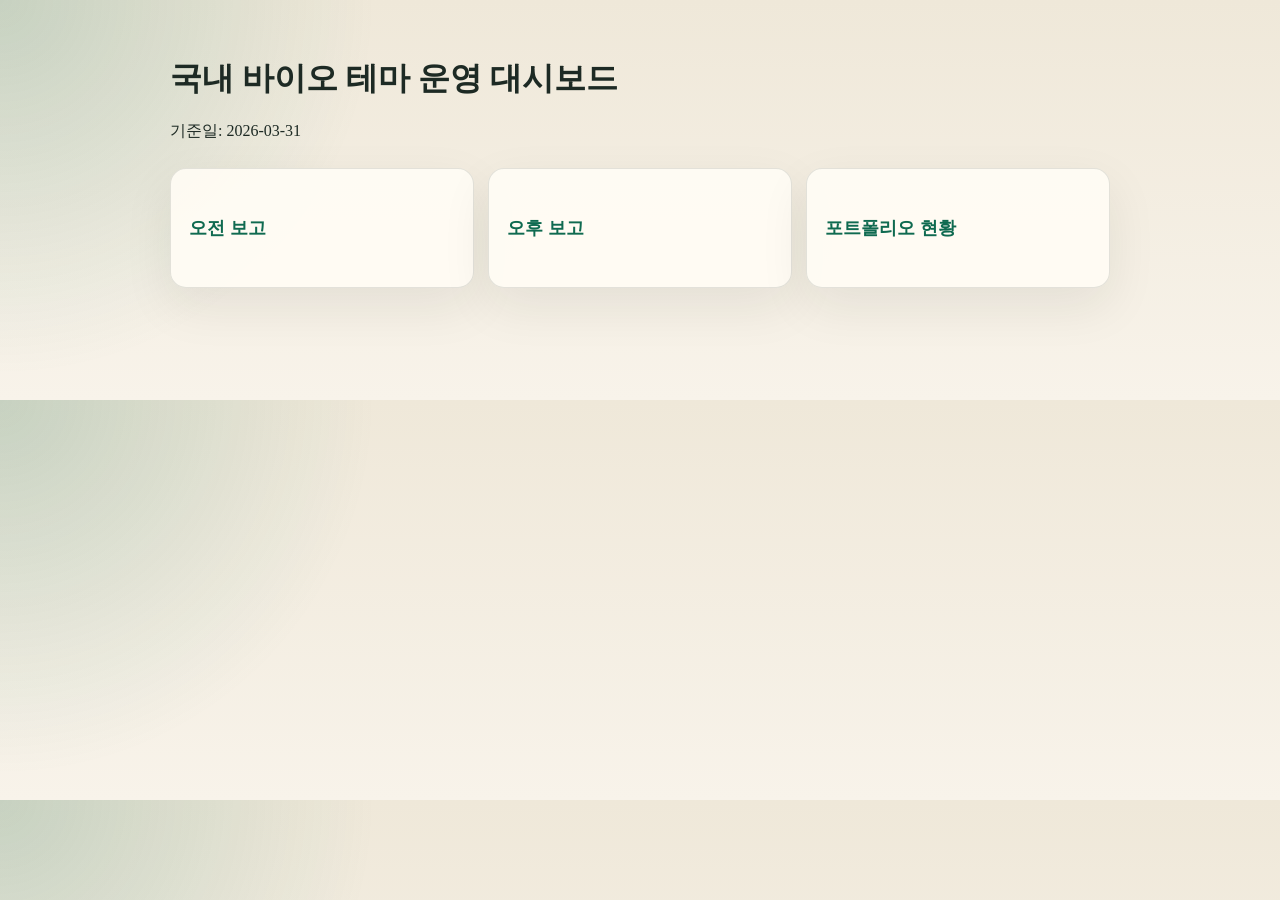
<file: company/output/index.html>
<!DOCTYPE html>
<html lang="ko">
<head>
  <meta charset="utf-8">
  <meta name="viewport" content="width=device-width, initial-scale=1">
  <title>Bio Theme Board</title>
  <link rel="stylesheet" href="assets/styles.css">
</head>
<body>
  <main class="page">
    
    <h1>국내 바이오 테마 운영 대시보드</h1>
    <p>기준일: 2026-03-31</p>
    <section class="cards">
      <a class="card link" href="morning/2026-03-31.html">오전 보고</a>
      <a class="card link" href="afternoon/2026-03-31.html">오후 보고</a>
      <a class="card link" href="portfolio/index.html">포트폴리오 현황</a>
    </section>
    
  </main>
</body>
</html>
</file>
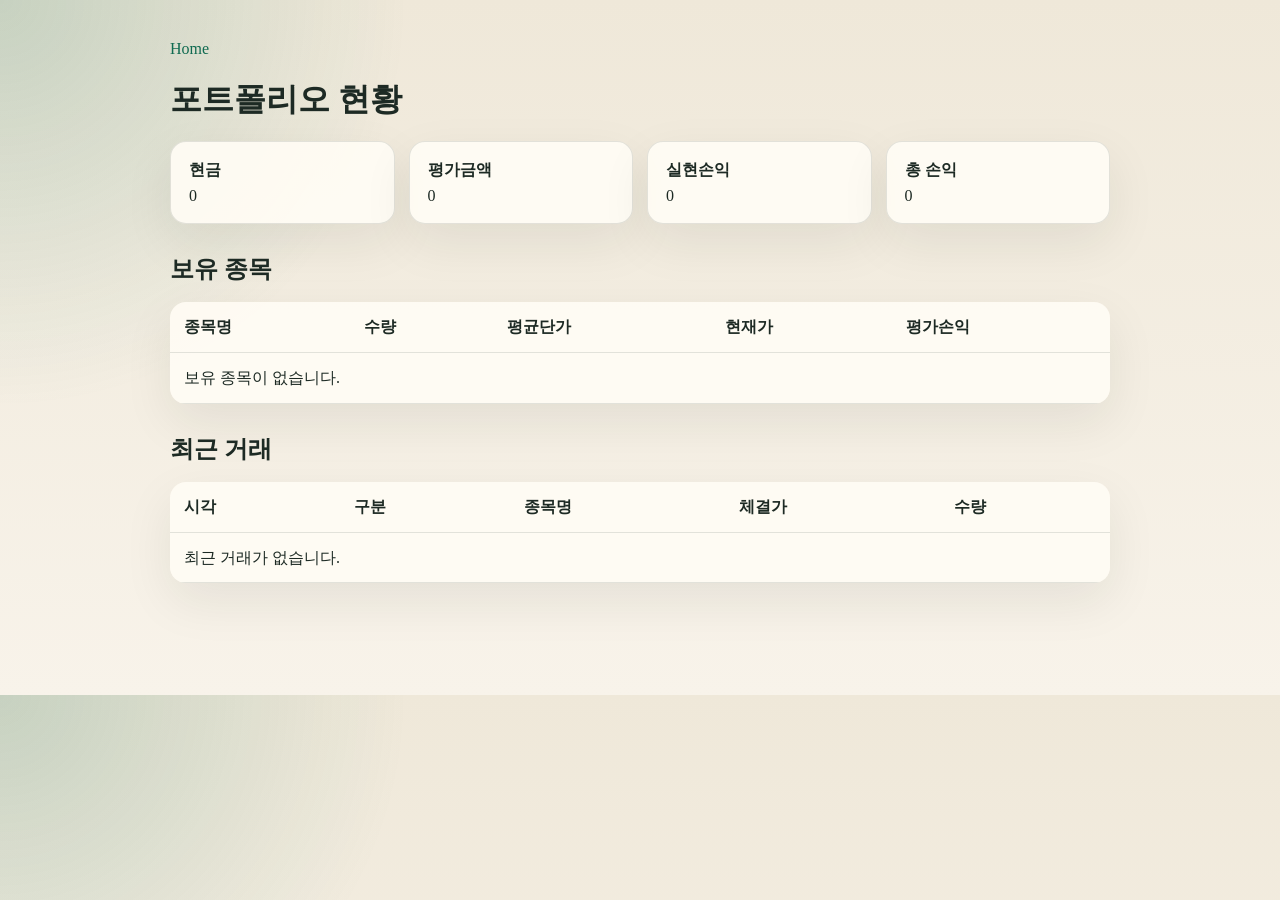
<file: company/output/portfolio/index.html>
<!DOCTYPE html>
<html lang="ko">
<head>
  <meta charset="utf-8">
  <meta name="viewport" content="width=device-width, initial-scale=1">
  <title>Portfolio</title>
  <link rel="stylesheet" href="../assets/styles.css">
</head>
<body>
  <main class="page">
    
    <nav><a href="../index.html">Home</a></nav>
    <h1>포트폴리오 현황</h1>
    <section class="cards">
      <article class="card"><strong>현금</strong><span>0</span></article>
      <article class="card"><strong>평가금액</strong><span>0</span></article>
      <article class="card"><strong>실현손익</strong><span>0</span></article>
      <article class="card"><strong>총 손익</strong><span>0</span></article>
    </section>
    <h2>보유 종목</h2>
    <table>
      <thead><tr><th>종목명</th><th>수량</th><th>평균단가</th><th>현재가</th><th>평가손익</th></tr></thead>
      <tbody><tr><td colspan='5'>보유 종목이 없습니다.</td></tr></tbody>
    </table>
    <h2>최근 거래</h2>
    <table>
      <thead><tr><th>시각</th><th>구분</th><th>종목명</th><th>체결가</th><th>수량</th></tr></thead>
      <tbody><tr><td colspan='5'>최근 거래가 없습니다.</td></tr></tbody>
    </table>
    
  </main>
</body>
</html>
</file>
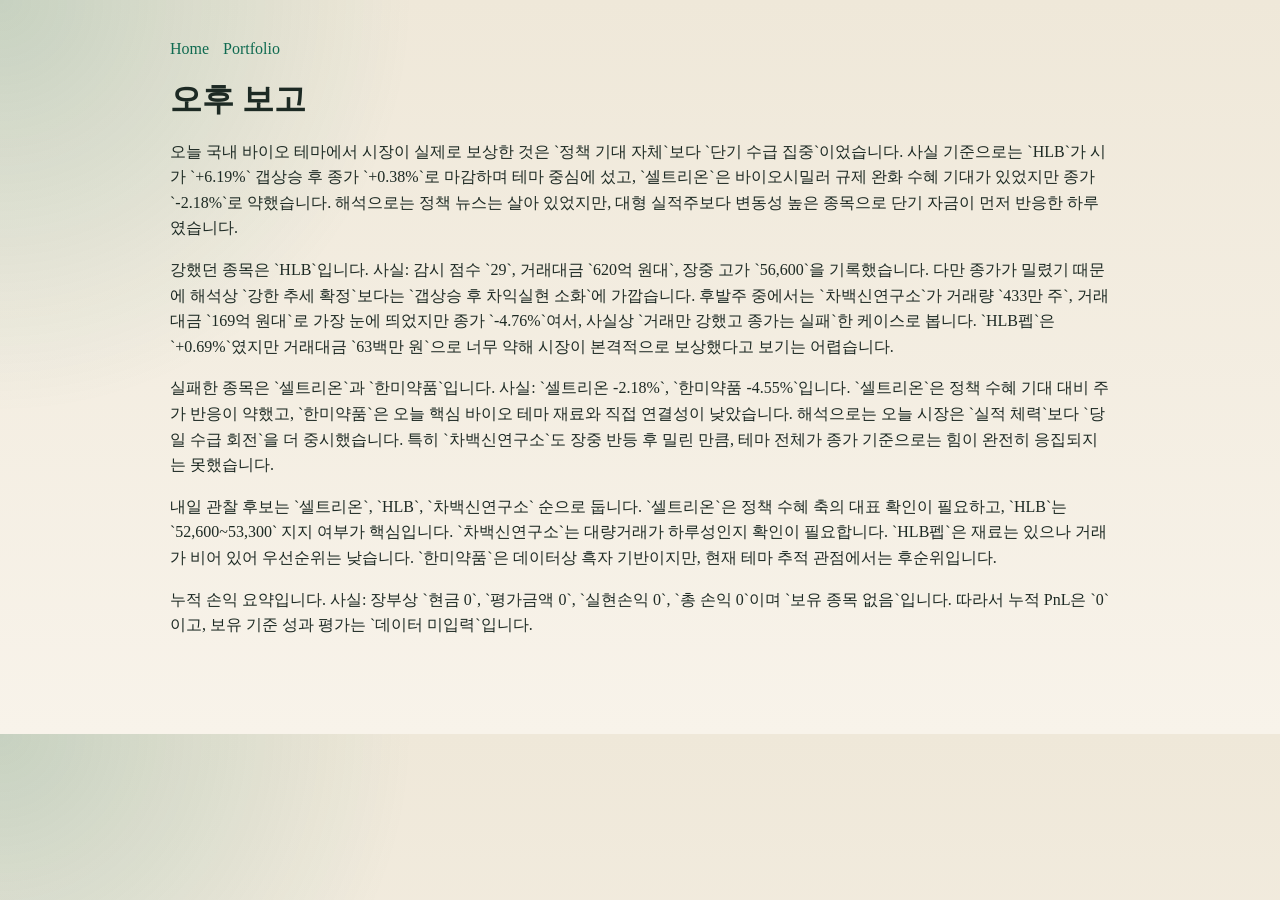
<file: company/output/afternoon/2026-03-30.html>
<!DOCTYPE html>
<html lang="ko">
<head>
  <meta charset="utf-8">
  <meta name="viewport" content="width=device-width, initial-scale=1">
  <title>afternoon report 2026-03-30</title>
  <link rel="stylesheet" href="../assets/styles.css">
</head>
<body>
  <main class="page">
    <nav><a href="../index.html">Home</a> <a href="../portfolio/index.html">Portfolio</a></nav><h1>오후 보고</h1>
<p>오늘 국내 바이오 테마에서 시장이 실제로 보상한 것은 `정책 기대 자체`보다 `단기 수급 집중`이었습니다. 사실 기준으로는 `HLB`가 시가 `+6.19%` 갭상승 후 종가 `+0.38%`로 마감하며 테마 중심에 섰고, `셀트리온`은 바이오시밀러 규제 완화 수혜 기대가 있었지만 종가 `-2.18%`로 약했습니다. 해석으로는 정책 뉴스는 살아 있었지만, 대형 실적주보다 변동성 높은 종목으로 단기 자금이 먼저 반응한 하루였습니다.</p>
<p>강했던 종목은 `HLB`입니다. 사실: 감시 점수 `29`, 거래대금 `620억 원대`, 장중 고가 `56,600`을 기록했습니다. 다만 종가가 밀렸기 때문에 해석상 `강한 추세 확정`보다는 `갭상승 후 차익실현 소화`에 가깝습니다. 후발주 중에서는 `차백신연구소`가 거래량 `433만 주`, 거래대금 `169억 원대`로 가장 눈에 띄었지만 종가 `-4.76%`여서, 사실상 `거래만 강했고 종가는 실패`한 케이스로 봅니다. `HLB펩`은 `+0.69%`였지만 거래대금 `63백만 원`으로 너무 약해 시장이 본격적으로 보상했다고 보기는 어렵습니다.</p>
<p>실패한 종목은 `셀트리온`과 `한미약품`입니다. 사실: `셀트리온 -2.18%`, `한미약품 -4.55%`입니다. `셀트리온`은 정책 수혜 기대 대비 주가 반응이 약했고, `한미약품`은 오늘 핵심 바이오 테마 재료와 직접 연결성이 낮았습니다. 해석으로는 오늘 시장은 `실적 체력`보다 `당일 수급 회전`을 더 중시했습니다. 특히 `차백신연구소`도 장중 반등 후 밀린 만큼, 테마 전체가 종가 기준으로는 힘이 완전히 응집되지는 못했습니다.</p>
<p>내일 관찰 후보는 `셀트리온`, `HLB`, `차백신연구소` 순으로 둡니다. `셀트리온`은 정책 수혜 축의 대표 확인이 필요하고, `HLB`는 `52,600~53,300` 지지 여부가 핵심입니다. `차백신연구소`는 대량거래가 하루성인지 확인이 필요합니다. `HLB펩`은 재료는 있으나 거래가 비어 있어 우선순위는 낮습니다. `한미약품`은 데이터상 흑자 기반이지만, 현재 테마 추적 관점에서는 후순위입니다.</p>
<p>누적 손익 요약입니다. 사실: 장부상 `현금 0`, `평가금액 0`, `실현손익 0`, `총 손익 0`이며 `보유 종목 없음`입니다. 따라서 누적 PnL은 `0`이고, 보유 기준 성과 평가는 `데이터 미입력`입니다.</p>
  </main>
</body>
</html>
</file>
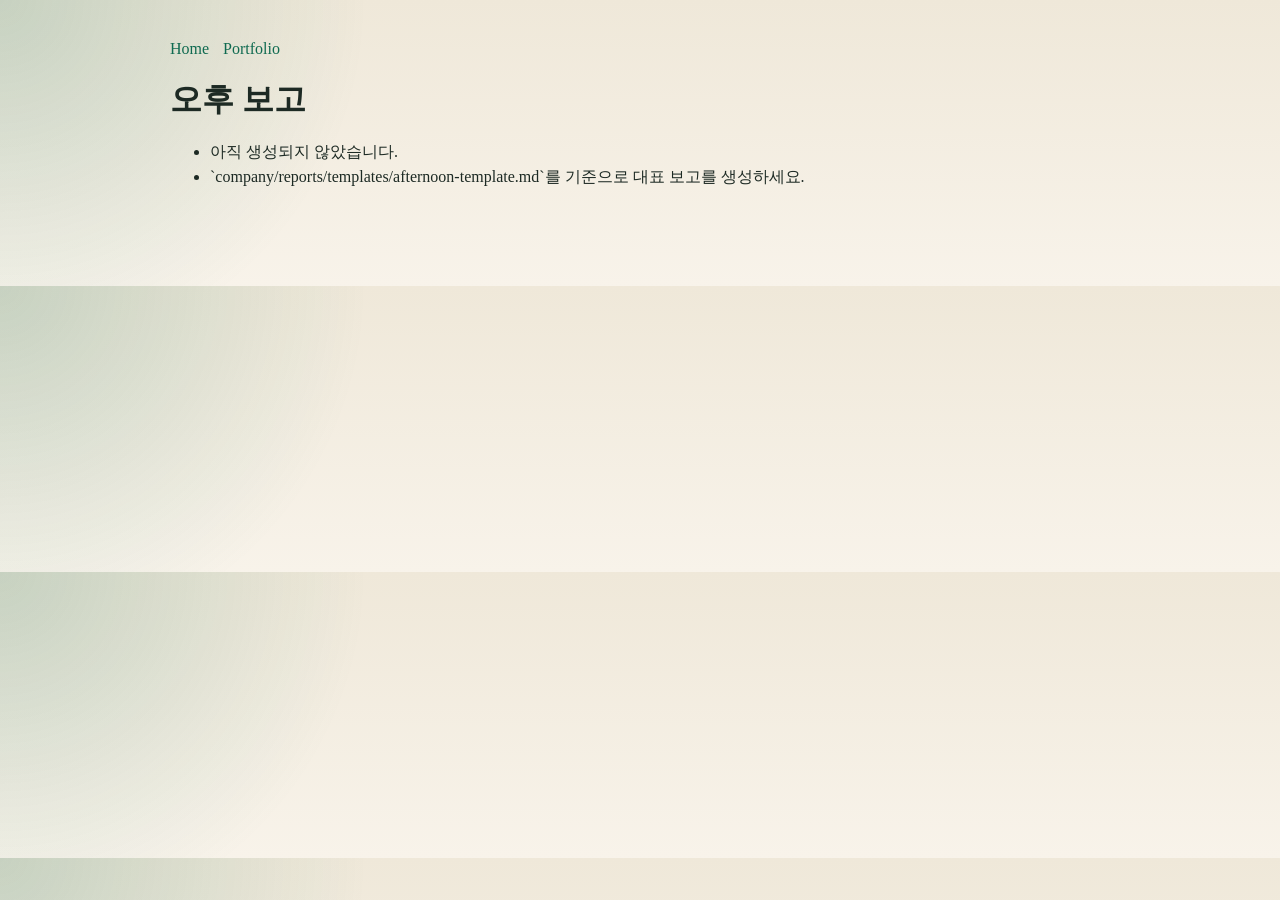
<file: company/output/afternoon/2026-03-31.html>
<!DOCTYPE html>
<html lang="ko">
<head>
  <meta charset="utf-8">
  <meta name="viewport" content="width=device-width, initial-scale=1">
  <title>afternoon report 2026-03-31</title>
  <link rel="stylesheet" href="../assets/styles.css">
</head>
<body>
  <main class="page">
    <nav><a href="../index.html">Home</a> <a href="../portfolio/index.html">Portfolio</a></nav><h1>오후 보고</h1>
<ul>
<li>아직 생성되지 않았습니다.</li>
<li>`company/reports/templates/afternoon-template.md`를 기준으로 대표 보고를 생성하세요.</li>
</ul>
  </main>
</body>
</html>
</file>
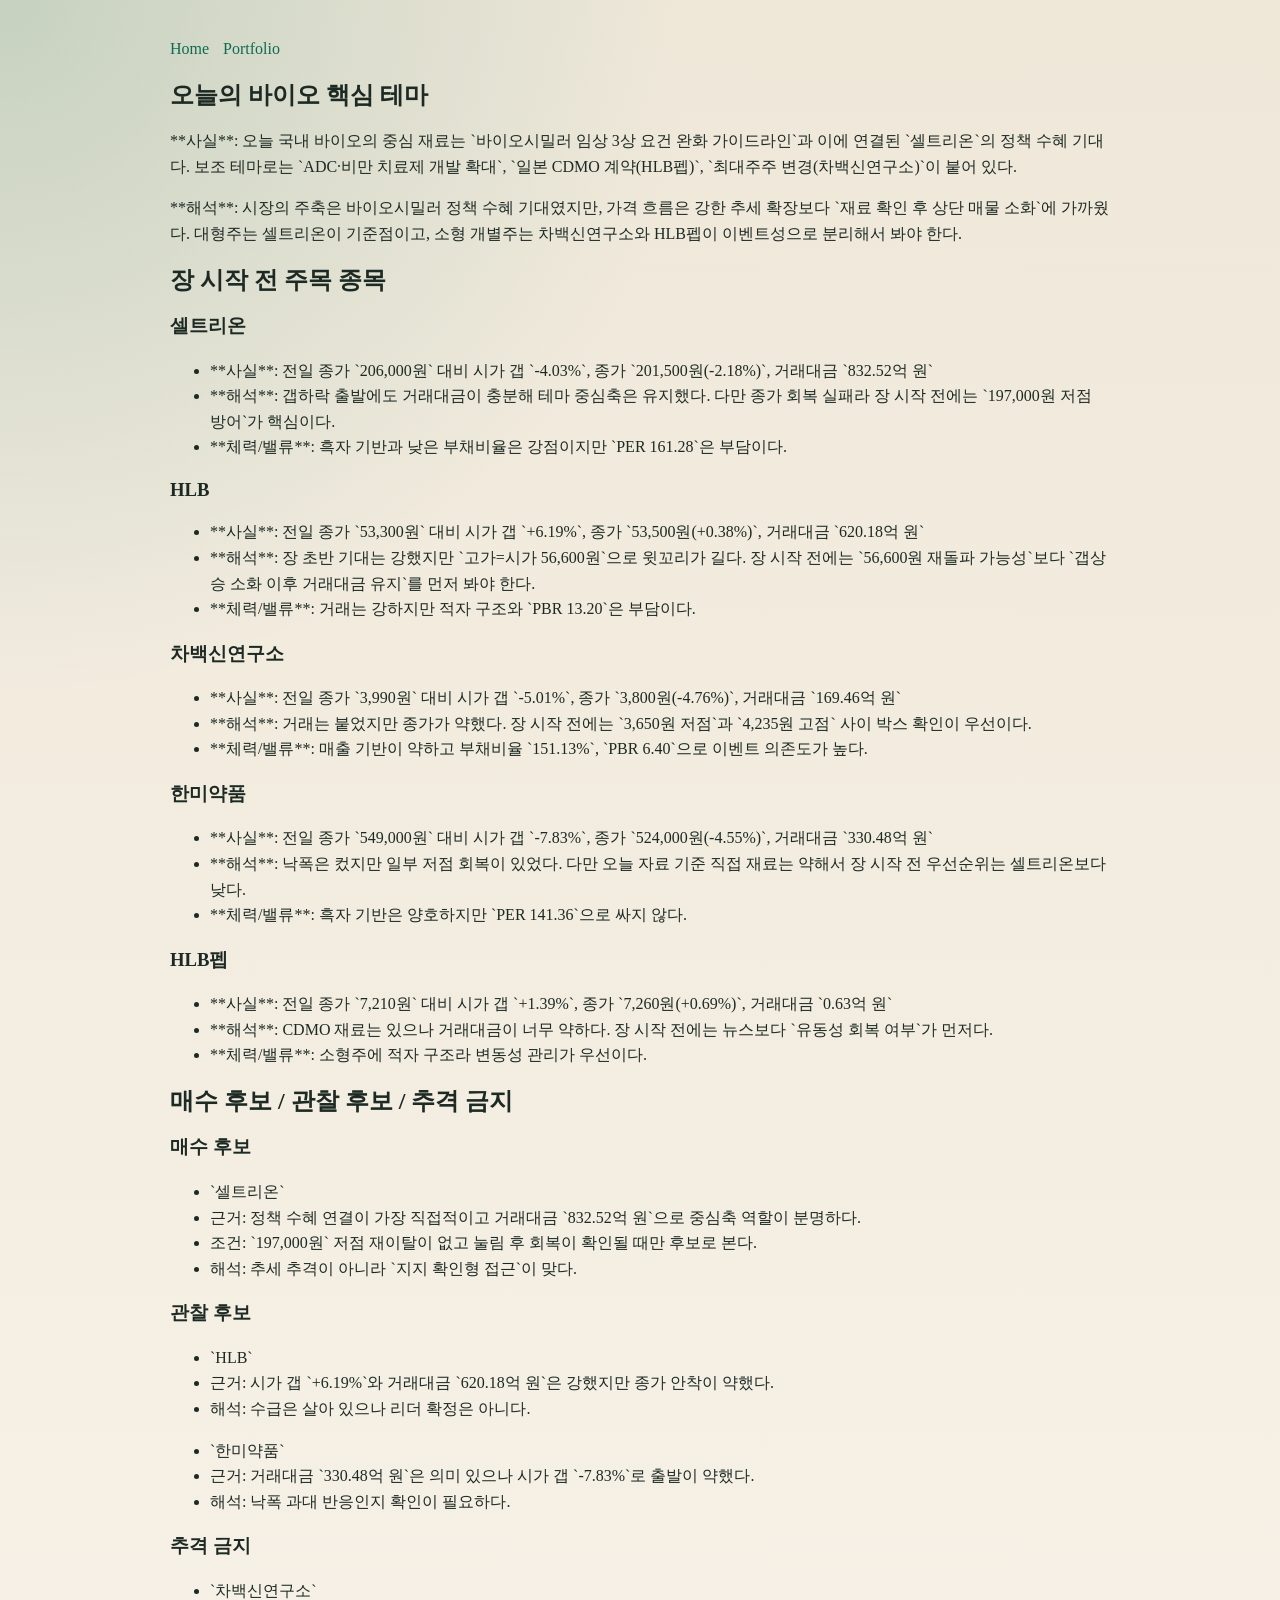
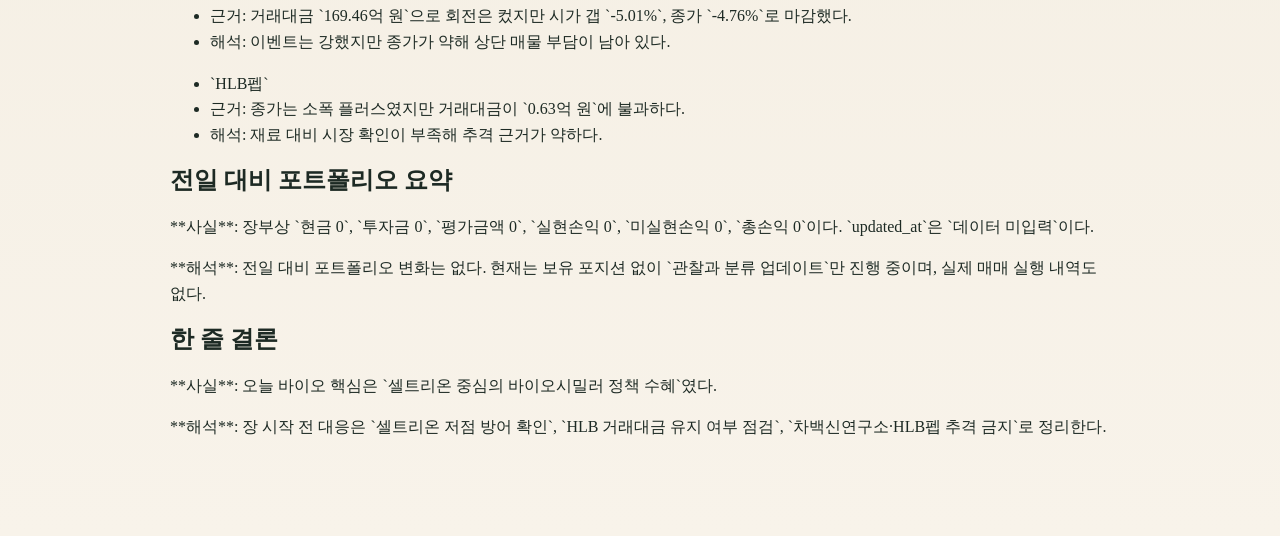
<file: company/output/morning/2026-03-30.html>
<!DOCTYPE html>
<html lang="ko">
<head>
  <meta charset="utf-8">
  <meta name="viewport" content="width=device-width, initial-scale=1">
  <title>morning report 2026-03-30</title>
  <link rel="stylesheet" href="../assets/styles.css">
</head>
<body>
  <main class="page">
    <nav><a href="../index.html">Home</a> <a href="../portfolio/index.html">Portfolio</a></nav><h2>오늘의 바이오 핵심 테마</h2>
<p>**사실**: 오늘 국내 바이오의 중심 재료는 `바이오시밀러 임상 3상 요건 완화 가이드라인`과 이에 연결된 `셀트리온`의 정책 수혜 기대다. 보조 테마로는 `ADC·비만 치료제 개발 확대`, `일본 CDMO 계약(HLB펩)`, `최대주주 변경(차백신연구소)`이 붙어 있다.</p>
<p>**해석**: 시장의 주축은 바이오시밀러 정책 수혜 기대였지만, 가격 흐름은 강한 추세 확장보다 `재료 확인 후 상단 매물 소화`에 가까웠다. 대형주는 셀트리온이 기준점이고, 소형 개별주는 차백신연구소와 HLB펩이 이벤트성으로 분리해서 봐야 한다.</p>
<h2>장 시작 전 주목 종목</h2>
<h3>셀트리온</h3>
<ul>
<li>**사실**: 전일 종가 `206,000원` 대비 시가 갭 `-4.03%`, 종가 `201,500원(-2.18%)`, 거래대금 `832.52억 원`</li>
<li>**해석**: 갭하락 출발에도 거래대금이 충분해 테마 중심축은 유지했다. 다만 종가 회복 실패라 장 시작 전에는 `197,000원 저점 방어`가 핵심이다.</li>
<li>**체력/밸류**: 흑자 기반과 낮은 부채비율은 강점이지만 `PER 161.28`은 부담이다.</li>
</ul>
<h3>HLB</h3>
<ul>
<li>**사실**: 전일 종가 `53,300원` 대비 시가 갭 `+6.19%`, 종가 `53,500원(+0.38%)`, 거래대금 `620.18억 원`</li>
<li>**해석**: 장 초반 기대는 강했지만 `고가=시가 56,600원`으로 윗꼬리가 길다. 장 시작 전에는 `56,600원 재돌파 가능성`보다 `갭상승 소화 이후 거래대금 유지`를 먼저 봐야 한다.</li>
<li>**체력/밸류**: 거래는 강하지만 적자 구조와 `PBR 13.20`은 부담이다.</li>
</ul>
<h3>차백신연구소</h3>
<ul>
<li>**사실**: 전일 종가 `3,990원` 대비 시가 갭 `-5.01%`, 종가 `3,800원(-4.76%)`, 거래대금 `169.46억 원`</li>
<li>**해석**: 거래는 붙었지만 종가가 약했다. 장 시작 전에는 `3,650원 저점`과 `4,235원 고점` 사이 박스 확인이 우선이다.</li>
<li>**체력/밸류**: 매출 기반이 약하고 부채비율 `151.13%`, `PBR 6.40`으로 이벤트 의존도가 높다.</li>
</ul>
<h3>한미약품</h3>
<ul>
<li>**사실**: 전일 종가 `549,000원` 대비 시가 갭 `-7.83%`, 종가 `524,000원(-4.55%)`, 거래대금 `330.48억 원`</li>
<li>**해석**: 낙폭은 컸지만 일부 저점 회복이 있었다. 다만 오늘 자료 기준 직접 재료는 약해서 장 시작 전 우선순위는 셀트리온보다 낮다.</li>
<li>**체력/밸류**: 흑자 기반은 양호하지만 `PER 141.36`으로 싸지 않다.</li>
</ul>
<h3>HLB펩</h3>
<ul>
<li>**사실**: 전일 종가 `7,210원` 대비 시가 갭 `+1.39%`, 종가 `7,260원(+0.69%)`, 거래대금 `0.63억 원`</li>
<li>**해석**: CDMO 재료는 있으나 거래대금이 너무 약하다. 장 시작 전에는 뉴스보다 `유동성 회복 여부`가 먼저다.</li>
<li>**체력/밸류**: 소형주에 적자 구조라 변동성 관리가 우선이다.</li>
</ul>
<h2>매수 후보 / 관찰 후보 / 추격 금지</h2>
<h3>매수 후보</h3>
<ul>
<li>`셀트리온`</li>
<li>근거: 정책 수혜 연결이 가장 직접적이고 거래대금 `832.52억 원`으로 중심축 역할이 분명하다.</li>
<li>조건: `197,000원` 저점 재이탈이 없고 눌림 후 회복이 확인될 때만 후보로 본다.</li>
<li>해석: 추세 추격이 아니라 `지지 확인형 접근`이 맞다.</li>
</ul>
<h3>관찰 후보</h3>
<ul>
<li>`HLB`</li>
<li>근거: 시가 갭 `+6.19%`와 거래대금 `620.18억 원`은 강했지만 종가 안착이 약했다.</li>
<li>해석: 수급은 살아 있으나 리더 확정은 아니다.</li>
</ul>
<ul>
<li>`한미약품`</li>
<li>근거: 거래대금 `330.48억 원`은 의미 있으나 시가 갭 `-7.83%`로 출발이 약했다.</li>
<li>해석: 낙폭 과대 반응인지 확인이 필요하다.</li>
</ul>
<h3>추격 금지</h3>
<ul>
<li>`차백신연구소`</li>
<li>근거: 거래대금 `169.46억 원`으로 회전은 컸지만 시가 갭 `-5.01%`, 종가 `-4.76%`로 마감했다.</li>
<li>해석: 이벤트는 강했지만 종가가 약해 상단 매물 부담이 남아 있다.</li>
</ul>
<ul>
<li>`HLB펩`</li>
<li>근거: 종가는 소폭 플러스였지만 거래대금이 `0.63억 원`에 불과하다.</li>
<li>해석: 재료 대비 시장 확인이 부족해 추격 근거가 약하다.</li>
</ul>
<h2>전일 대비 포트폴리오 요약</h2>
<p>**사실**: 장부상 `현금 0`, `투자금 0`, `평가금액 0`, `실현손익 0`, `미실현손익 0`, `총손익 0`이다. `updated_at`은 `데이터 미입력`이다.</p>
<p>**해석**: 전일 대비 포트폴리오 변화는 없다. 현재는 보유 포지션 없이 `관찰과 분류 업데이트`만 진행 중이며, 실제 매매 실행 내역도 없다.</p>
<h2>한 줄 결론</h2>
<p>**사실**: 오늘 바이오 핵심은 `셀트리온 중심의 바이오시밀러 정책 수혜`였다.</p>
<p>**해석**: 장 시작 전 대응은 `셀트리온 저점 방어 확인`, `HLB 거래대금 유지 여부 점검`, `차백신연구소·HLB펩 추격 금지`로 정리한다.</p>
  </main>
</body>
</html>
</file>
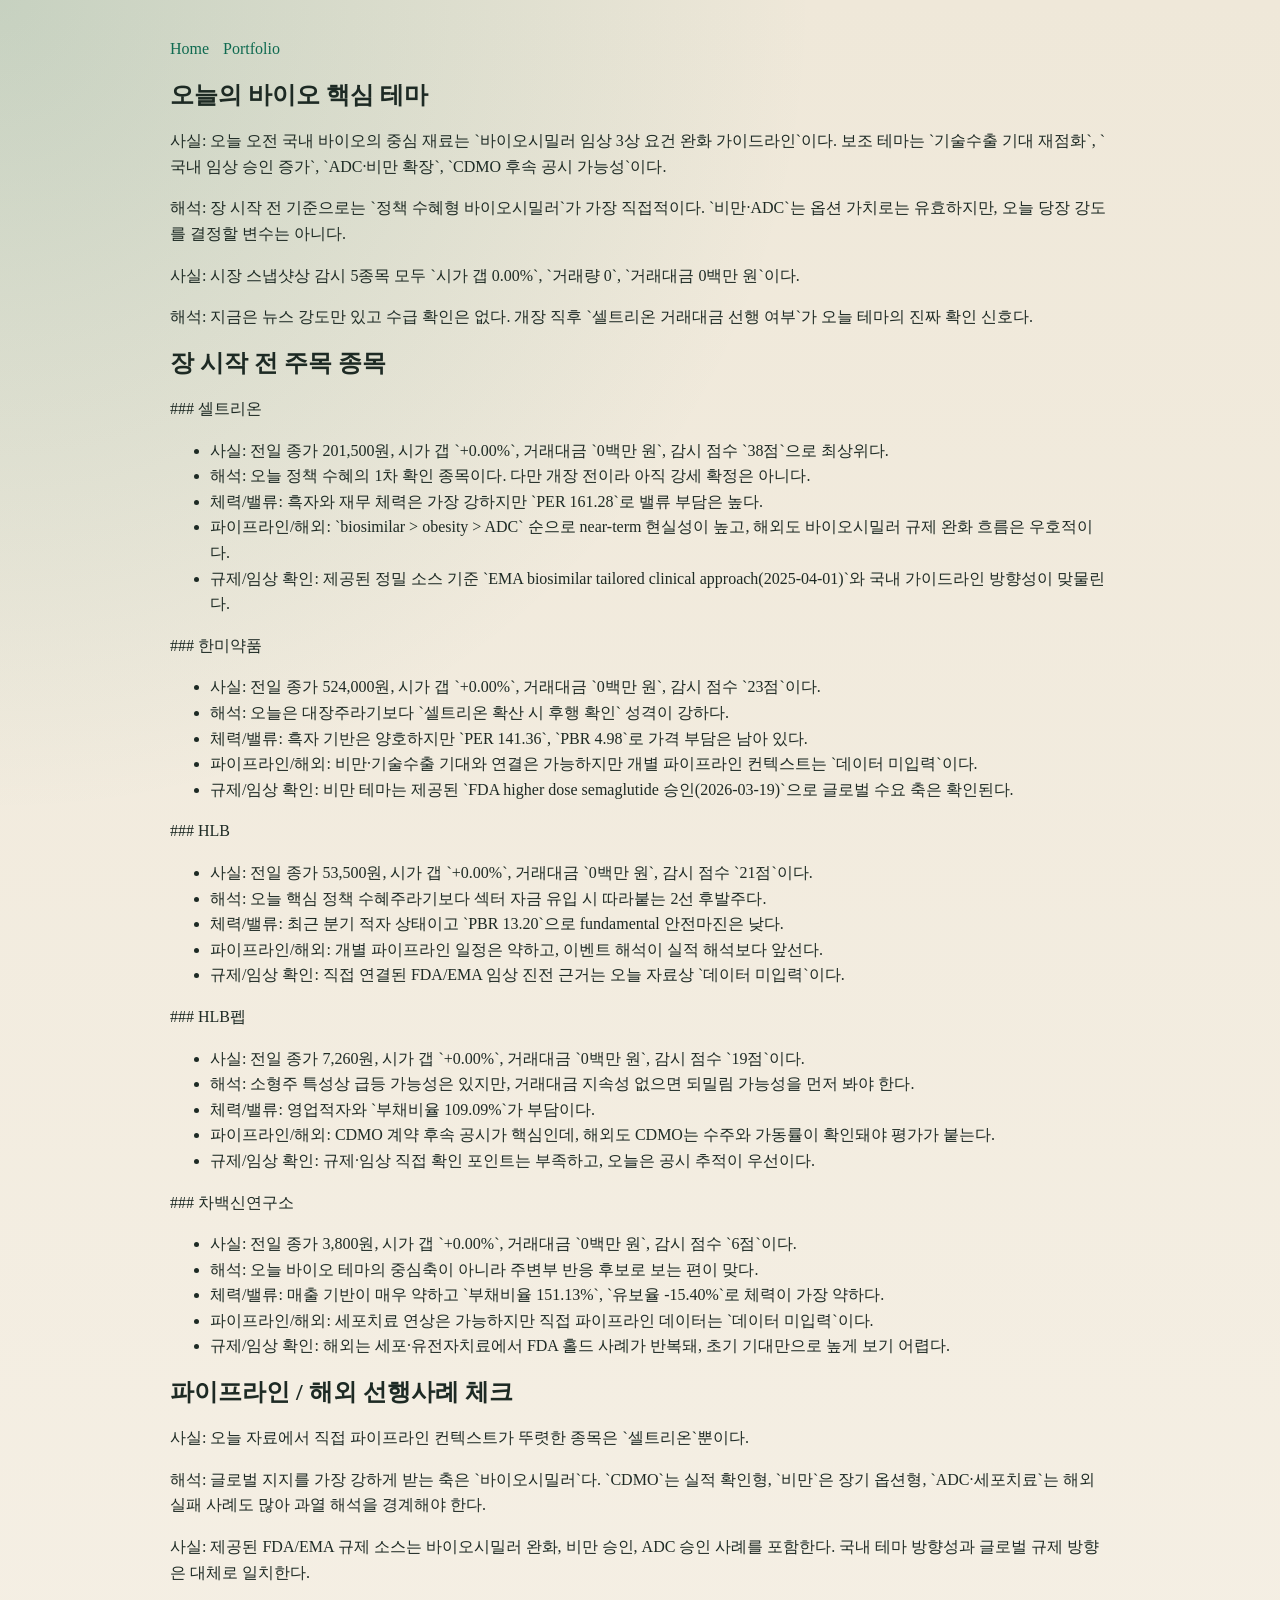
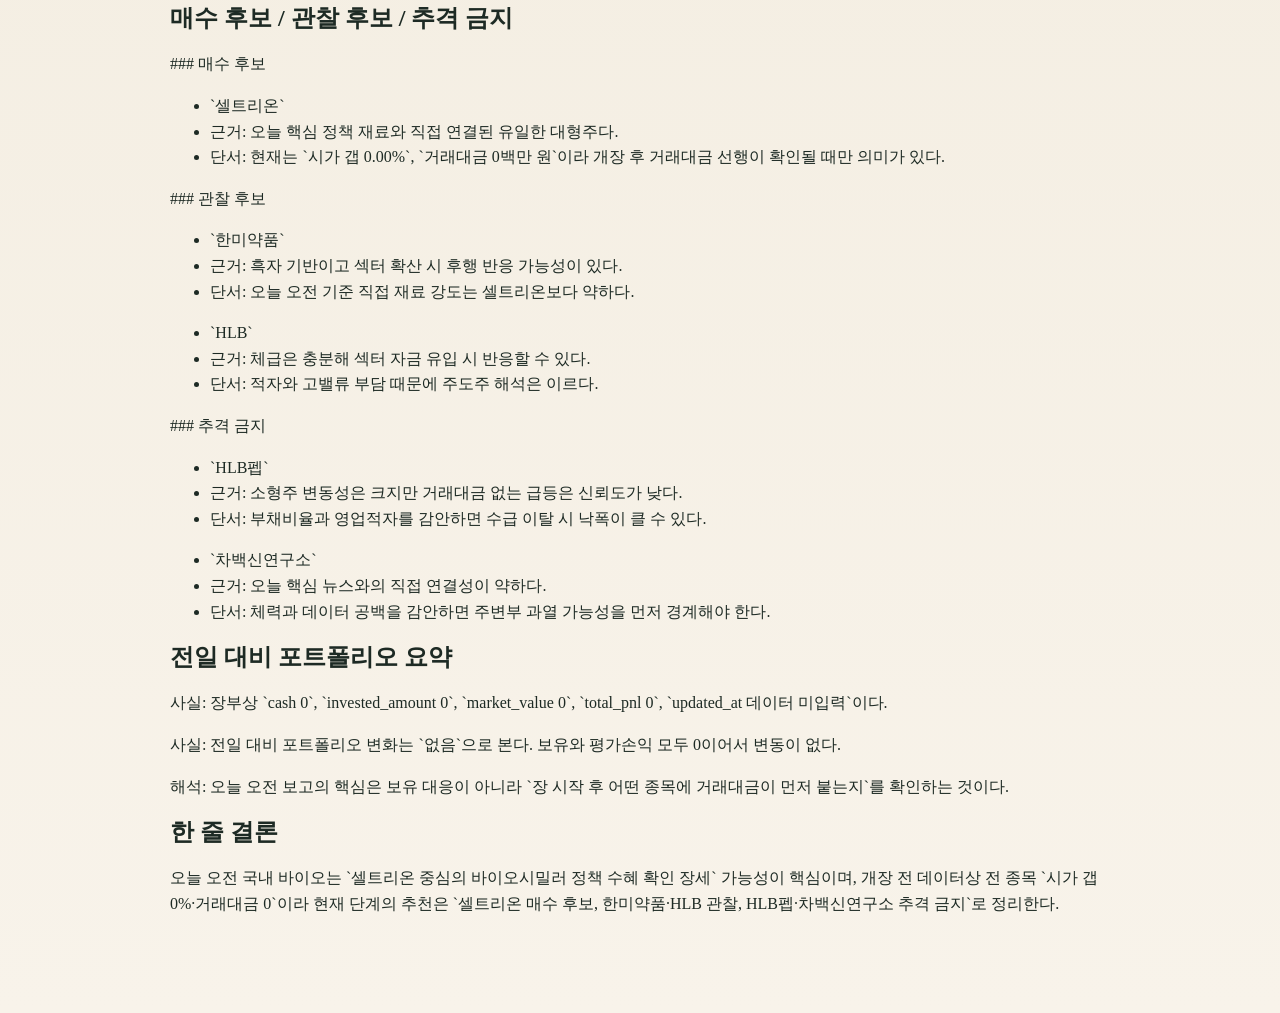
<file: company/output/morning/2026-03-31.html>
<!DOCTYPE html>
<html lang="ko">
<head>
  <meta charset="utf-8">
  <meta name="viewport" content="width=device-width, initial-scale=1">
  <title>morning report 2026-03-31</title>
  <link rel="stylesheet" href="../assets/styles.css">
</head>
<body>
  <main class="page">
    <nav><a href="../index.html">Home</a> <a href="../portfolio/index.html">Portfolio</a></nav><h2>오늘의 바이오 핵심 테마</h2>
<p>사실: 오늘 오전 국내 바이오의 중심 재료는 `바이오시밀러 임상 3상 요건 완화 가이드라인`이다. 보조 테마는 `기술수출 기대 재점화`, `국내 임상 승인 증가`, `ADC·비만 확장`, `CDMO 후속 공시 가능성`이다.</p>
<p>해석: 장 시작 전 기준으로는 `정책 수혜형 바이오시밀러`가 가장 직접적이다. `비만·ADC`는 옵션 가치로는 유효하지만, 오늘 당장 강도를 결정할 변수는 아니다.</p>
<p>사실: 시장 스냅샷상 감시 5종목 모두 `시가 갭 0.00%`, `거래량 0`, `거래대금 0백만 원`이다.</p>
<p>해석: 지금은 뉴스 강도만 있고 수급 확인은 없다. 개장 직후 `셀트리온 거래대금 선행 여부`가 오늘 테마의 진짜 확인 신호다.</p>
<h2>장 시작 전 주목 종목</h2>
<p>### 셀트리온</p>
<ul>
<li>사실: 전일 종가 201,500원, 시가 갭 `+0.00%`, 거래대금 `0백만 원`, 감시 점수 `38점`으로 최상위다.</li>
<li>해석: 오늘 정책 수혜의 1차 확인 종목이다. 다만 개장 전이라 아직 강세 확정은 아니다.</li>
<li>체력/밸류: 흑자와 재무 체력은 가장 강하지만 `PER 161.28`로 밸류 부담은 높다.</li>
<li>파이프라인/해외: `biosimilar &gt; obesity &gt; ADC` 순으로 near-term 현실성이 높고, 해외도 바이오시밀러 규제 완화 흐름은 우호적이다.</li>
<li>규제/임상 확인: 제공된 정밀 소스 기준 `EMA biosimilar tailored clinical approach(2025-04-01)`와 국내 가이드라인 방향성이 맞물린다.</li>
</ul>
<p>### 한미약품</p>
<ul>
<li>사실: 전일 종가 524,000원, 시가 갭 `+0.00%`, 거래대금 `0백만 원`, 감시 점수 `23점`이다.</li>
<li>해석: 오늘은 대장주라기보다 `셀트리온 확산 시 후행 확인` 성격이 강하다.</li>
<li>체력/밸류: 흑자 기반은 양호하지만 `PER 141.36`, `PBR 4.98`로 가격 부담은 남아 있다.</li>
<li>파이프라인/해외: 비만·기술수출 기대와 연결은 가능하지만 개별 파이프라인 컨텍스트는 `데이터 미입력`이다.</li>
<li>규제/임상 확인: 비만 테마는 제공된 `FDA higher dose semaglutide 승인(2026-03-19)`으로 글로벌 수요 축은 확인된다.</li>
</ul>
<p>### HLB</p>
<ul>
<li>사실: 전일 종가 53,500원, 시가 갭 `+0.00%`, 거래대금 `0백만 원`, 감시 점수 `21점`이다.</li>
<li>해석: 오늘 핵심 정책 수혜주라기보다 섹터 자금 유입 시 따라붙는 2선 후발주다.</li>
<li>체력/밸류: 최근 분기 적자 상태이고 `PBR 13.20`으로 fundamental 안전마진은 낮다.</li>
<li>파이프라인/해외: 개별 파이프라인 일정은 약하고, 이벤트 해석이 실적 해석보다 앞선다.</li>
<li>규제/임상 확인: 직접 연결된 FDA/EMA 임상 진전 근거는 오늘 자료상 `데이터 미입력`이다.</li>
</ul>
<p>### HLB펩</p>
<ul>
<li>사실: 전일 종가 7,260원, 시가 갭 `+0.00%`, 거래대금 `0백만 원`, 감시 점수 `19점`이다.</li>
<li>해석: 소형주 특성상 급등 가능성은 있지만, 거래대금 지속성 없으면 되밀림 가능성을 먼저 봐야 한다.</li>
<li>체력/밸류: 영업적자와 `부채비율 109.09%`가 부담이다.</li>
<li>파이프라인/해외: CDMO 계약 후속 공시가 핵심인데, 해외도 CDMO는 수주와 가동률이 확인돼야 평가가 붙는다.</li>
<li>규제/임상 확인: 규제·임상 직접 확인 포인트는 부족하고, 오늘은 공시 추적이 우선이다.</li>
</ul>
<p>### 차백신연구소</p>
<ul>
<li>사실: 전일 종가 3,800원, 시가 갭 `+0.00%`, 거래대금 `0백만 원`, 감시 점수 `6점`이다.</li>
<li>해석: 오늘 바이오 테마의 중심축이 아니라 주변부 반응 후보로 보는 편이 맞다.</li>
<li>체력/밸류: 매출 기반이 매우 약하고 `부채비율 151.13%`, `유보율 -15.40%`로 체력이 가장 약하다.</li>
<li>파이프라인/해외: 세포치료 연상은 가능하지만 직접 파이프라인 데이터는 `데이터 미입력`이다.</li>
<li>규제/임상 확인: 해외는 세포·유전자치료에서 FDA 홀드 사례가 반복돼, 초기 기대만으로 높게 보기 어렵다.</li>
</ul>
<h2>파이프라인 / 해외 선행사례 체크</h2>
<p>사실: 오늘 자료에서 직접 파이프라인 컨텍스트가 뚜렷한 종목은 `셀트리온`뿐이다.</p>
<p>해석: 글로벌 지지를 가장 강하게 받는 축은 `바이오시밀러`다. `CDMO`는 실적 확인형, `비만`은 장기 옵션형, `ADC·세포치료`는 해외 실패 사례도 많아 과열 해석을 경계해야 한다.</p>
<p>사실: 제공된 FDA/EMA 규제 소스는 바이오시밀러 완화, 비만 승인, ADC 승인 사례를 포함한다. 국내 테마 방향성과 글로벌 규제 방향은 대체로 일치한다.</p>
<h2>매수 후보 / 관찰 후보 / 추격 금지</h2>
<p>### 매수 후보</p>
<ul>
<li>`셀트리온`</li>
<li>근거: 오늘 핵심 정책 재료와 직접 연결된 유일한 대형주다.</li>
<li>단서: 현재는 `시가 갭 0.00%`, `거래대금 0백만 원`이라 개장 후 거래대금 선행이 확인될 때만 의미가 있다.</li>
</ul>
<p>### 관찰 후보</p>
<ul>
<li>`한미약품`</li>
<li>근거: 흑자 기반이고 섹터 확산 시 후행 반응 가능성이 있다.</li>
<li>단서: 오늘 오전 기준 직접 재료 강도는 셀트리온보다 약하다.</li>
</ul>
<ul>
<li>`HLB`</li>
<li>근거: 체급은 충분해 섹터 자금 유입 시 반응할 수 있다.</li>
<li>단서: 적자와 고밸류 부담 때문에 주도주 해석은 이르다.</li>
</ul>
<p>### 추격 금지</p>
<ul>
<li>`HLB펩`</li>
<li>근거: 소형주 변동성은 크지만 거래대금 없는 급등은 신뢰도가 낮다.</li>
<li>단서: 부채비율과 영업적자를 감안하면 수급 이탈 시 낙폭이 클 수 있다.</li>
</ul>
<ul>
<li>`차백신연구소`</li>
<li>근거: 오늘 핵심 뉴스와의 직접 연결성이 약하다.</li>
<li>단서: 체력과 데이터 공백을 감안하면 주변부 과열 가능성을 먼저 경계해야 한다.</li>
</ul>
<h2>전일 대비 포트폴리오 요약</h2>
<p>사실: 장부상 `cash 0`, `invested_amount 0`, `market_value 0`, `total_pnl 0`, `updated_at 데이터 미입력`이다.</p>
<p>사실: 전일 대비 포트폴리오 변화는 `없음`으로 본다. 보유와 평가손익 모두 0이어서 변동이 없다.</p>
<p>해석: 오늘 오전 보고의 핵심은 보유 대응이 아니라 `장 시작 후 어떤 종목에 거래대금이 먼저 붙는지`를 확인하는 것이다.</p>
<h2>한 줄 결론</h2>
<p>오늘 오전 국내 바이오는 `셀트리온 중심의 바이오시밀러 정책 수혜 확인 장세` 가능성이 핵심이며, 개장 전 데이터상 전 종목 `시가 갭 0%·거래대금 0`이라 현재 단계의 추천은 `셀트리온 매수 후보, 한미약품·HLB 관찰, HLB펩·차백신연구소 추격 금지`로 정리한다.</p>
  </main>
</body>
</html>
</file>
<file: company/output/assets/styles.css>
:root {
  --bg: #f5efe3;
  --surface: rgba(255, 252, 245, 0.92);
  --ink: #1d2a24;
  --muted: #5c685f;
  --accent: #0f6a50;
  --border: rgba(29, 42, 36, 0.12);
  --shadow: 0 18px 50px rgba(25, 35, 30, 0.08);
}

* {
  box-sizing: border-box;
}

body {
  margin: 0;
  color: var(--ink);
  background:
    radial-gradient(circle at top left, rgba(15, 106, 80, 0.18), transparent 28%),
    linear-gradient(180deg, #efe8d9 0%, #f8f3ea 100%);
  font-family: Georgia, "Times New Roman", serif;
}

.page {
  max-width: 980px;
  margin: 0 auto;
  padding: 40px 20px 80px;
}

nav {
  display: flex;
  gap: 14px;
  margin-bottom: 24px;
}

a {
  color: var(--accent);
  text-decoration: none;
}

h1,
h2 {
  line-height: 1.1;
}

p,
li,
td,
th {
  font-size: 16px;
  line-height: 1.6;
}

.subitem {
  margin: 6px 0 10px 18px;
  color: var(--muted);
}

.cards {
  display: grid;
  grid-template-columns: repeat(auto-fit, minmax(180px, 1fr));
  gap: 14px;
  margin: 24px 0 32px;
}

.card {
  display: flex;
  flex-direction: column;
  gap: 6px;
  padding: 18px;
  border: 1px solid var(--border);
  border-radius: 16px;
  background: var(--surface);
  box-shadow: var(--shadow);
}

.card.link {
  justify-content: center;
  min-height: 120px;
  font-size: 18px;
  font-weight: 700;
}

table {
  width: 100%;
  border-collapse: collapse;
  margin: 16px 0 32px;
  overflow: hidden;
  background: var(--surface);
  border-radius: 16px;
  box-shadow: var(--shadow);
}

th,
td {
  padding: 12px 14px;
  text-align: left;
  border-bottom: 1px solid var(--border);
}

@media (max-width: 640px) {
  .page {
    padding: 28px 14px 60px;
  }

  th,
  td {
    padding: 10px;
    font-size: 14px;
  }
}
</file>
